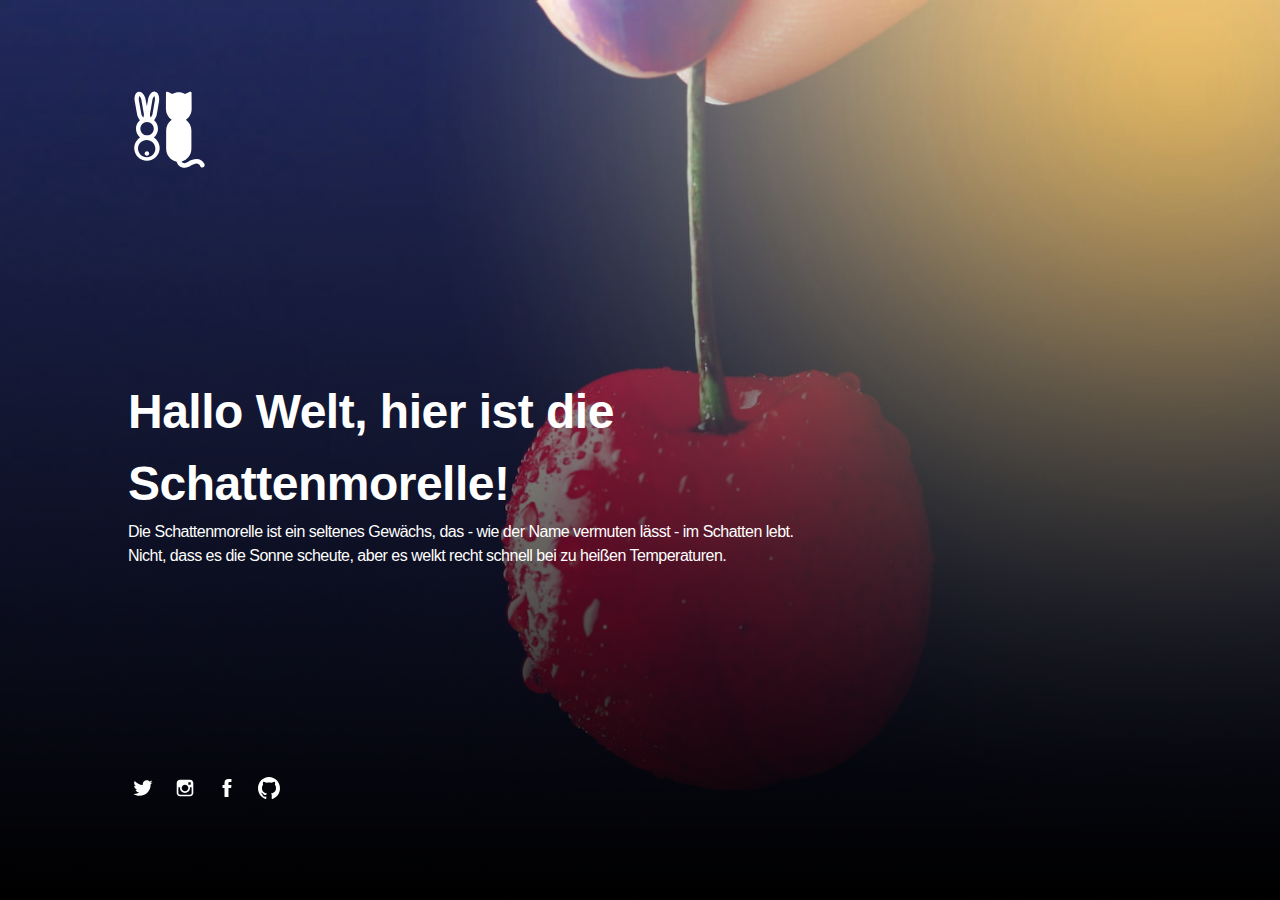
<file: index.html>
<!DOCTYPE html>
<html lang="de">
  <head>
    <meta charset="UTF-8" />
    <meta http-equiv="X-UA-Compatible" content="IE=edge" />

    <!-- SEO -->
    <title>Schattenmorelle</title>
    <meta name="description" content="" />
    <meta name="robots" content="index, follow" />

    <!-- Social & Open Graph -->
    <meta property="og:title" content="" />
    <meta property="og:description" content="" />
    <meta property="og:image" content="" />
    <meta property="og:url" content="" />
    <meta name="twitter:title" content="" />
    <meta name="twitter:description" content="" />
    <meta name="twitter:image" content="" />
    <meta name="twitter:card" content="summary_large_image" />
    <meta name="twitter:site" content="" />
    <meta name="twitter:creator" content="" />

    <!-- Favicon -->
    <link rel="icon" type="image/svg+xml" href="favicon.svg" />

    <!-- Styles -->
    <link
      rel="stylesheet"
      href="assets/css/style.css"
      type="text/css"
      media="screen"
    />
    <meta name="viewport" content="width=device-width,initial-scale=1" />
  </head>

  <body id="fullsingle" class="page-template-page-fullsingle-me">
    <div class="fs-me">
      <!-- Content Container -->
      <div class="me-content">
        <div class="logo">
          <img
            src="images/hur_logo_white.svg"
            alt="Logo"
            width="80"
            height="80"
          />
        </div>

        <!-- Sag was über Dich -->
        <div class="bio">
          <h1>Hallo Welt, hier ist die Schattenmorelle!</h1>
          <p>
            Die Schattenmorelle ist ein seltenes Gewächs, das - wie der Name
            vermuten lässt - im Schatten lebt. Nicht, dass es die Sonne scheute,
            aber es welkt recht schnell bei zu heißen Temperaturen.
          </p>
        </div>

        <div class="network">
          <ul>
            <!-- Twitter icon reference  -->
            <li>
              <a
                class="icon-twitter"
                href="https://www.twitter.com/kerstinknepper"
              >
                <svg class="svg-icon" viewBox="0 0 20 20">
                  <path
                    fill="none"
                    d="M18.258,3.266c-0.693,0.405-1.46,0.698-2.277,0.857c-0.653-0.686-1.586-1.115-2.618-1.115c-1.98,0-3.586,1.581-3.586,3.53c0,0.276,0.031,0.545,0.092,0.805C6.888,7.195,4.245,5.79,2.476,3.654C2.167,4.176,1.99,4.781,1.99,5.429c0,1.224,0.633,2.305,1.596,2.938C2.999,8.349,2.445,8.19,1.961,7.925C1.96,7.94,1.96,7.954,1.96,7.97c0,1.71,1.237,3.138,2.877,3.462c-0.301,0.08-0.617,0.123-0.945,0.123c-0.23,0-0.456-0.021-0.674-0.062c0.456,1.402,1.781,2.422,3.35,2.451c-1.228,0.947-2.773,1.512-4.454,1.512c-0.291,0-0.575-0.016-0.855-0.049c1.588,1,3.473,1.586,5.498,1.586c6.598,0,10.205-5.379,10.205-10.045c0-0.153-0.003-0.305-0.01-0.456c0.7-0.499,1.308-1.12,1.789-1.827c-0.644,0.28-1.334,0.469-2.06,0.555C17.422,4.782,17.99,4.091,18.258,3.266"
                  ></path>
                </svg>
              </a>
            </li>
            <!-- Instagram icon reference  -->
            <li>
              <a
                class="icon-instagram"
                href="https://instagram.com/kay.kaylee030"
                target="_blank"
              >
                <svg class="svg-icon" viewBox="0 0 20 20">
                  <path
                    fill="none"
                    d="M14.52,2.469H5.482c-1.664,0-3.013,1.349-3.013,3.013v9.038c0,1.662,1.349,3.012,3.013,3.012h9.038c1.662,0,3.012-1.35,3.012-3.012V5.482C17.531,3.818,16.182,2.469,14.52,2.469 M13.012,4.729h2.26v2.259h-2.26V4.729z M10,6.988c1.664,0,3.012,1.349,3.012,3.012c0,1.664-1.348,3.013-3.012,3.013c-1.664,0-3.012-1.349-3.012-3.013C6.988,8.336,8.336,6.988,10,6.988 M16.025,14.52c0,0.831-0.676,1.506-1.506,1.506H5.482c-0.831,0-1.507-0.675-1.507-1.506V9.247h1.583C5.516,9.494,5.482,9.743,5.482,10c0,2.497,2.023,4.52,4.518,4.52c2.494,0,4.52-2.022,4.52-4.52c0-0.257-0.035-0.506-0.076-0.753h1.582V14.52z"
                  ></path>
                </svg>
              </a>
            </li>
            <!-- Facebook icon reference  -->
            <li>
              <a
                class="icon-facebook"
                href="https://www.facebook.com/kerstin.knepper.5/"
              >
                <svg class="svg-icon" viewBox="0 0 20 20">
                  <path
                    fill="none"
                    d="M11.344,5.71c0-0.73,0.074-1.122,1.199-1.122h1.502V1.871h-2.404c-2.886,0-3.903,1.36-3.903,3.646v1.765h-1.8V10h1.8v8.128h3.601V10h2.403l0.32-2.718h-2.724L11.344,5.71z"
                  ></path>
                </svg>
              </a>
            </li>

            <!-- YouTube icon reference  -->

            <!-- GitHub icon reference  -->
            <li>
              <a class="icon-github" href="https://github.com/schattenmorelle">
                <svg class="svg-icon" viewBox="0 0 20 20">
                  <g transform="matrix(0.613892,0,0,0.629428,9.99906,20.0808)">
                    <path
                      d="M0,-31.904C-8.995,-31.904 -16.288,-24.611 -16.288,-15.614C-16.288,-8.417 -11.621,-2.312 -5.148,-0.157C-4.333,-0.008 -4.036,-0.511 -4.036,-0.943C-4.036,-1.329 -4.05,-2.354 -4.058,-3.713C-8.589,-2.729 -9.545,-5.897 -9.545,-5.897C-10.286,-7.779 -11.354,-8.28 -11.354,-8.28C-12.833,-9.29 -11.242,-9.27 -11.242,-9.27C-9.607,-9.155 -8.747,-7.591 -8.747,-7.591C-7.294,-5.102 -4.934,-5.821 -4.006,-6.238C-3.858,-7.29 -3.438,-8.008 -2.972,-8.415C-6.589,-8.826 -10.392,-10.224 -10.392,-16.466C-10.392,-18.244 -9.757,-19.698 -8.715,-20.837C-8.883,-21.249 -9.442,-22.905 -8.556,-25.148C-8.556,-25.148 -7.188,-25.586 -4.076,-23.478C-2.777,-23.84 -1.383,-24.02 0.002,-24.026C1.385,-24.02 2.779,-23.84 4.08,-23.478C7.19,-25.586 8.555,-25.148 8.555,-25.148C9.444,-22.905 8.885,-21.249 8.717,-20.837C9.761,-19.698 10.392,-18.244 10.392,-16.466C10.392,-10.208 6.583,-8.831 2.954,-8.428C3.539,-7.925 4.06,-6.931 4.06,-5.411C4.06,-3.234 4.04,-1.477 4.04,-0.943C4.04,-0.507 4.333,0 5.16,-0.159C11.628,-2.318 16.291,-8.419 16.291,-15.614C16.291,-24.611 8.997,-31.904 0,-31.904"
                      fill="none"
                    />
                  </g>
                </svg>
              </a>
            </li>

            <!-- email icon reference one -->
            <!-- <li>
              <a class="icon-email" href="#">
                <svg class="svg-icon" viewBox="0 0 20 20">
                  <path
                    d="M17.388,4.751H2.613c-0.213,0-0.389,0.175-0.389,0.389v9.72c0,0.216,0.175,0.389,0.389,0.389h14.775c0.214,0,0.389-0.173,0.389-0.389v-9.72C17.776,4.926,17.602,4.751,17.388,4.751 M16.448,5.53L10,11.984L3.552,5.53H16.448zM3.002,6.081l3.921,3.925l-3.921,3.925V6.081z M3.56,14.471l3.914-3.916l2.253,2.253c0.153,0.153,0.395,0.153,0.548,0l2.253-2.253l3.913,3.916H3.56z M16.999,13.931l-3.921-3.925l3.921-3.925V13.931z"
                  ></path>
                </svg>
              </a>
            </li> -->
          </ul>
        </div>
      </div>
    </div>
  </body>
</html>
</file>
<file: assets/css/style.css>
/* -- Variables -- */
:root {
  --primary-color: #fff;
  --secondary-color: #000;
  --gradient-top-color: rgb(23, 126, 210);
  --gradient-bottom-color: rgb(213, 35, 183);
  --font: -apple-system, BlinkMacSystemFont, 'Segoe UI', Roboto,
    Oxygen-Sans, Ubuntu, Cantarell, 'Helvetica Neue', sans-serif;
}

/* -- CSS Reset -- */
* {
  text-rendering: optimizeLegibility;
  margin: 0;
  -webkit-box-sizing: border-box;
  box-sizing: border-box;
}

html,
body,
div,
h1,
a,
img,
ul,
li,
p {
  margin: 0;
  padding: 0;
  border: 0;
  font-size: 100%;
  font: inherit;
  vertical-align: baseline;
  font-family: var(--font);
}

body {
  min-height: 100vh;
  scroll-behavior: smooth;
  text-rendering: optimizeSpeed;
  line-height: 1.5;
  border-style: none;
}

ul {
  list-style: none;
}

body,
a,
a:hover {
  color: #000000;
}

a,
a:hover {
  text-decoration: none;
  border: none;
  border-style: none;
  -webkit-box-shadow: none;
  box-shadow: none;
}

img {
  max-width: 100%;
  display: block;
}

/* -- Content -- */

@-webkit-keyframes fadein {
  from {
    opacity: 0;
  }
  to {
    opacity: 1;
  }
}

@keyframes fadein {
  from {
    opacity: 0;
  }
  to {
    opacity: 1;
  }
}

body.page-template-page-fullsingle-me {
  height: 100vh;
  font-weight: 400;
  font-size: 1rem;
  letter-spacing: -0.5px;
  color: var(--primary-color);
  background: linear-gradient(
    180deg,
    var(--gradient-top-color) 0%,
    var(--gradient-bottom-color) 100%
  );
  
  background-image: linear-gradient(
      180deg,
      rgba(0, 0, 0, 0) 0%,
      rgba(0, 0, 0, 1) 100%
    ),
    url('../../images/kirsche.jpg');
  
  background-position: center center;
  background-size: cover;
  margin: 0px;
}

body.page-template-page-fullsingle-me h1 {
  font-weight: 600;
  font-size: 3rem;
}

.fs-me {
  padding: 10vh 10vw;
  overflow: hidden;
  position: absolute;
  z-index: 1000;
}
@media (max-width: 500px) {
  .fs-me {
    padding: 5vh 5vw;
    text-align: center;
  }
}
.fs-me .me-content {
  height: 80vh;
  display: -webkit-box;
  display: -ms-flexbox;
  display: flex;
  -webkit-box-orient: vertical;
  -webkit-box-direction: normal;
  -ms-flex-direction: column;
  flex-direction: column;
}
@media (max-width: 500px) {
  .fs-me .me-content {
    height: 90vh;
  }
}

.logo {
  -webkit-box-flex: 1;
  -ms-flex: 1 1 auto;
  flex: 1 1 auto;
  display: -webkit-box;
  display: -ms-flexbox;
  display: flex;
  -webkit-box-orient: vertical;
  -webkit-box-direction: normal;
  -ms-flex-direction: column;
  flex-direction: column;
  -ms-flex-item-align: left;
  align-self: left;
  -webkit-animation: fadein 2s;
  animation: fadein 2s;
}

@media (max-width: 500px) {
  .logo {
    -ms-flex-item-align: center;
    -ms-grid-row-align: center;
    align-self: center;
  }
}

.logo img {
  max-width: 165px;
  height: auto;
}

.bio {
  -webkit-box-flex: 1;
  -ms-flex: 1 1 auto;
  flex: 1 1 auto;
  display: -webkit-box;
  display: -ms-flexbox;
  display: flex;
  -webkit-box-orient: vertical;
  -webkit-box-direction: normal;
  -ms-flex-direction: column;
  flex-direction: column;
  -webkit-box-pack: center;
  -ms-flex-pack: center;
  justify-content: center;
  -webkit-animation: fadein 4s;
  animation: fadein 4s;
  max-width: 66%;
}

@media (max-width: 800px) {
  .bio {
    max-width: none;
  }
}

.network {
  -webkit-box-flex: 1;
  -ms-flex: 1 1 auto;
  flex: 1 1 auto;
  display: -webkit-box;
  display: -ms-flexbox;
  display: flex;
  -webkit-box-orient: vertical;
  -webkit-box-direction: normal;
  -ms-flex-direction: column;
  flex-direction: column;
  -webkit-animation: fadein 6s;
  animation: fadein 6s;
  margin-top: auto;
}

.network ul {
  -webkit-animation: fadein 6s;
  animation: fadein 6s;
  margin-top: auto;
}

.network ul li {
  display: inline-block;
  margin-right: 8px;
}

.network ul li a {
  display: inline-block;
  width: 30px;
  height: 30px;
  cursor: pointer;
}

.network ul li a .svg-icon {
  padding: 4px;
  width: 22px;
  height: 22px;
  margin: 0;
  display: block;
  -webkit-box-sizing: content-box;
  box-sizing: content-box;
}

.network ul li a .svg-icon path {
  fill: var(--primary-color);
  -webkit-transition: 1s;
  transition: 1s;
}

.network ul li a:hover .svg-icon path {
  fill: var(--secondary-color);
  -webkit-transition: 0.1s;
  transition: 0.1s;
}
</file>
